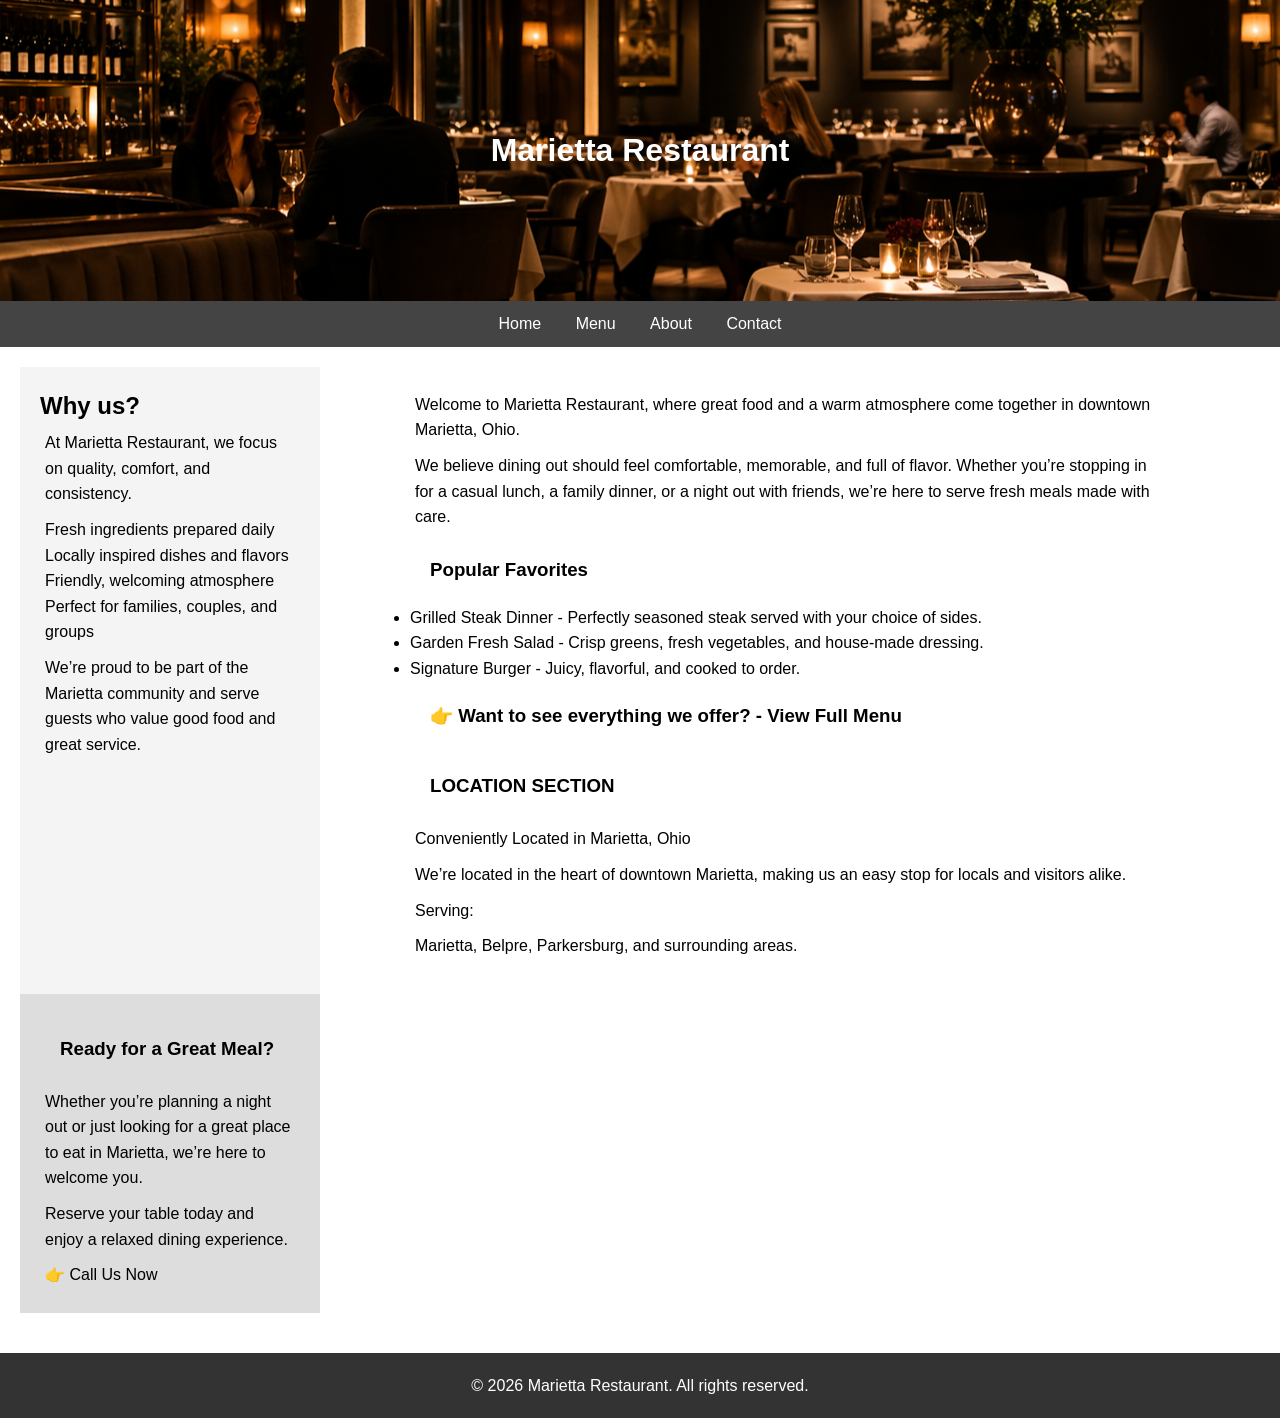
<file: index.html>
<!DOCTYPE html>
<html lang="en">
<head>
    <meta charset="UTF-8">
    <meta name="viewport" content="width=device-width, initial-scale=1.0">
    <title>Marietta Restaurant</title>

    <!-- Linking the external CSS file -->
    <link rel="stylesheet" href="index.css">
</head>
<!-- Google tag (gtag.js) -->
<script async src="https://www.googletagmanager.com/gtag/js?id=G-PMYF86FXP3"></script>
<script>
  window.dataLayer = window.dataLayer || [];
  function gtag(){dataLayer.push(arguments);}
  gtag('js', new Date());

  gtag('config', 'G-PMYF86FXP3');
</script>
<body>
    <div class="header">
        <!-- <img src="images/marietta_restaurant.png" alt="Restaurant Background"> -->
        <h1>Marietta Restaurant</h1>

    </div>

    <div class="nav">
        <a href="#">Home</a>
        <a href="menu.html">Menu</a>
        <a href="about.html">About</a>
        <a href="contact.html">Contact</a>
    </div>

    <div class="container">
        <div class="leftsidebar">
            <h2>Why us?</h2>
            <p>At Marietta Restaurant, we focus on quality, comfort, and consistency.

            <p>Fresh ingredients prepared daily
            Locally inspired dishes and flavors
            Friendly, welcoming atmosphere
            Perfect for families, couples, and groups</p>

            <p>We’re proud to be part of the Marietta community and serve guests who value good food and great service.</p>
        </div>

        <div class="submain">
            <p>Welcome to Marietta Restaurant, where great food and a warm atmosphere come together in downtown Marietta, Ohio.</p>

            <p>We believe dining out should feel comfortable, memorable, and full of flavor. Whether you’re stopping in for a casual lunch, a family dinner, or a night out with friends, we’re here to serve fresh meals made with care.</p>

            <h3>Popular Favorites</h3>
            <ul>
                <li>Grilled Steak Dinner - Perfectly seasoned steak served with your choice of sides.</li>

                <li>Garden Fresh Salad - Crisp greens, fresh vegetables, and house-made dressing.</li>

                <li>Signature Burger - Juicy, flavorful, and cooked to order.</li>

            </ul>
            <h3>👉 Want to see everything we offer? - View Full Menu</h3>

            <h3>LOCATION SECTION</h3>
            <p>Conveniently Located in Marietta, Ohio</p>
            <p>We’re located in the heart of downtown Marietta, making us an easy stop for locals and visitors alike.</p>
            <p>Serving:</p>
            <p>Marietta, Belpre, Parkersburg, and surrounding areas.</p>
            </p>
        </div>

        <div class="rightsidebar">
            <h3>Ready for a Great Meal?</h3>
            <p>Whether you’re planning a night out or just looking for a great place to eat in Marietta, we’re here to welcome you.</p>

            <p>Reserve your table today and enjoy a relaxed dining experience.</p>

            <!-- <p>👉 Reserve a Table</p> -->
            <p>👉 Call Us Now</p>
        </div>
    </div>

    <div class="footer">
        <p>&copy; 2026 Marietta Restaurant. All rights reserved.</p>
    </div>

</body>
</html>
</file>
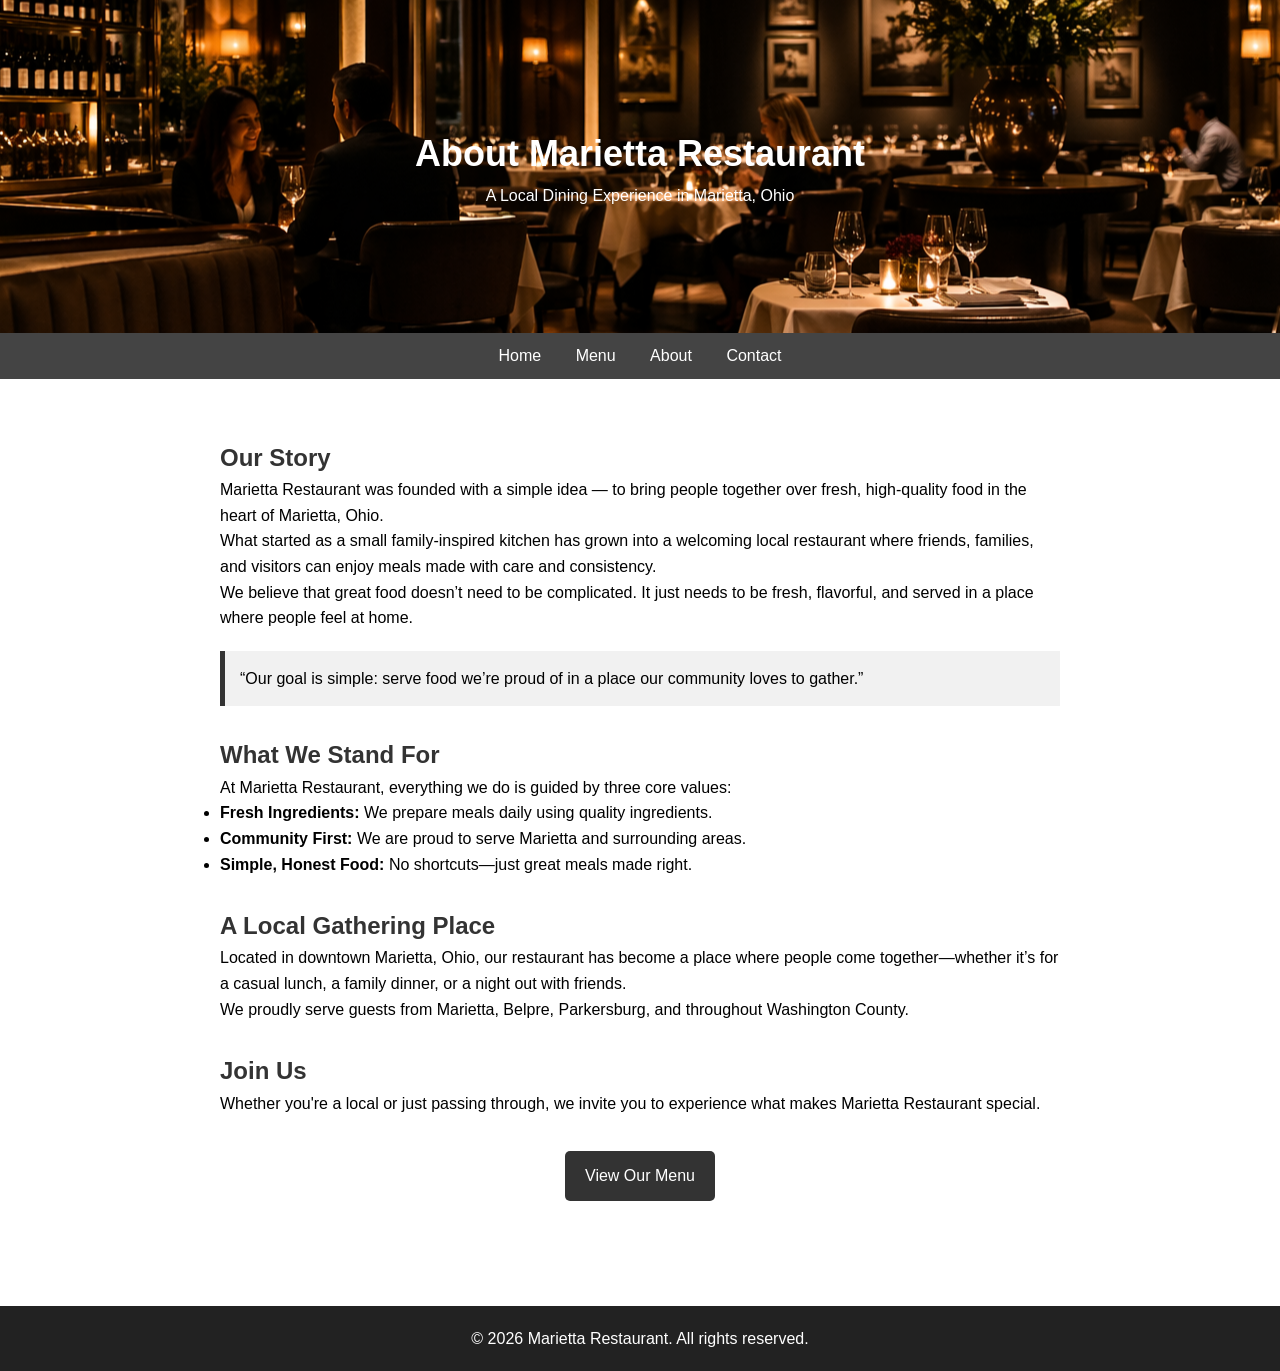
<file: about.html>
<!DOCTYPE html>
<html lang="en">
<head>
    <meta charset="UTF-8">
    <meta name="viewport" content="width=device-width, initial-scale=1.0">
    <title>Marietta Restaurant - About</title>

    <link rel="stylesheet" href="about.css">
</head>
<!-- Google tag (gtag.js) -->
<script async src="https://www.googletagmanager.com/gtag/js?id=G-PMYF86FXP3"></script>
<script>
  window.dataLayer = window.dataLayer || [];
  function gtag(){dataLayer.push(arguments);}
  gtag('js', new Date());

  gtag('config', 'G-PMYF86FXP3');
</script>
<body>
    <header>
    <h1>About Marietta Restaurant</h1>
    <p>A Local Dining Experience in Marietta, Ohio</p>
    </header>

        <div class="nav">
        <a href="index.html">Home</a>
        <a href="menu.html">Menu</a>
        <a href="#">About</a>
        <a href="contact.html">Contact</a>
    </div>

    <div class="container">

    <h2>Our Story</h2>

    <p>
        Marietta Restaurant was founded with a simple idea — to bring people together over fresh, high-quality food in the heart of Marietta, Ohio.
    </p>

    <p>
        What started as a small family-inspired kitchen has grown into a welcoming local restaurant where friends, families, and visitors can enjoy meals made with care and consistency.
    </p>

    <p>
        We believe that great food doesn’t need to be complicated. It just needs to be fresh, flavorful, and served in a place where people feel at home.
    </p>

    <div class="highlight">
        “Our goal is simple: serve food we’re proud of in a place our community loves to gather.”
    </div>

    <h2>What We Stand For</h2>

    <p>
        At Marietta Restaurant, everything we do is guided by three core values:
    </p>

    <ul>
        <li><strong>Fresh Ingredients:</strong> We prepare meals daily using quality ingredients.</li>
        <li><strong>Community First:</strong> We are proud to serve Marietta and surrounding areas.</li>
        <li><strong>Simple, Honest Food:</strong> No shortcuts—just great meals made right.</li>
    </ul>

    <h2>A Local Gathering Place</h2>

    <p>
        Located in downtown Marietta, Ohio, our restaurant has become a place where people come together—whether it’s for a casual lunch, a family dinner, or a night out with friends.
    </p>

    <p>
        We proudly serve guests from Marietta, Belpre, Parkersburg, and throughout Washington County.
    </p>

    <h2>Join Us</h2>

    <p>
        Whether you're a local or just passing through, we invite you to experience what makes Marietta Restaurant special.
    </p>

    <div class="cta">
        <a href="menu.html" class="btn">View Our Menu</a>
        
    </div>

    </div>

    <footer>
    <p>&copy; 2026 Marietta Restaurant. All rights reserved.</p>
    </footer>

</body>
</html>
</file>
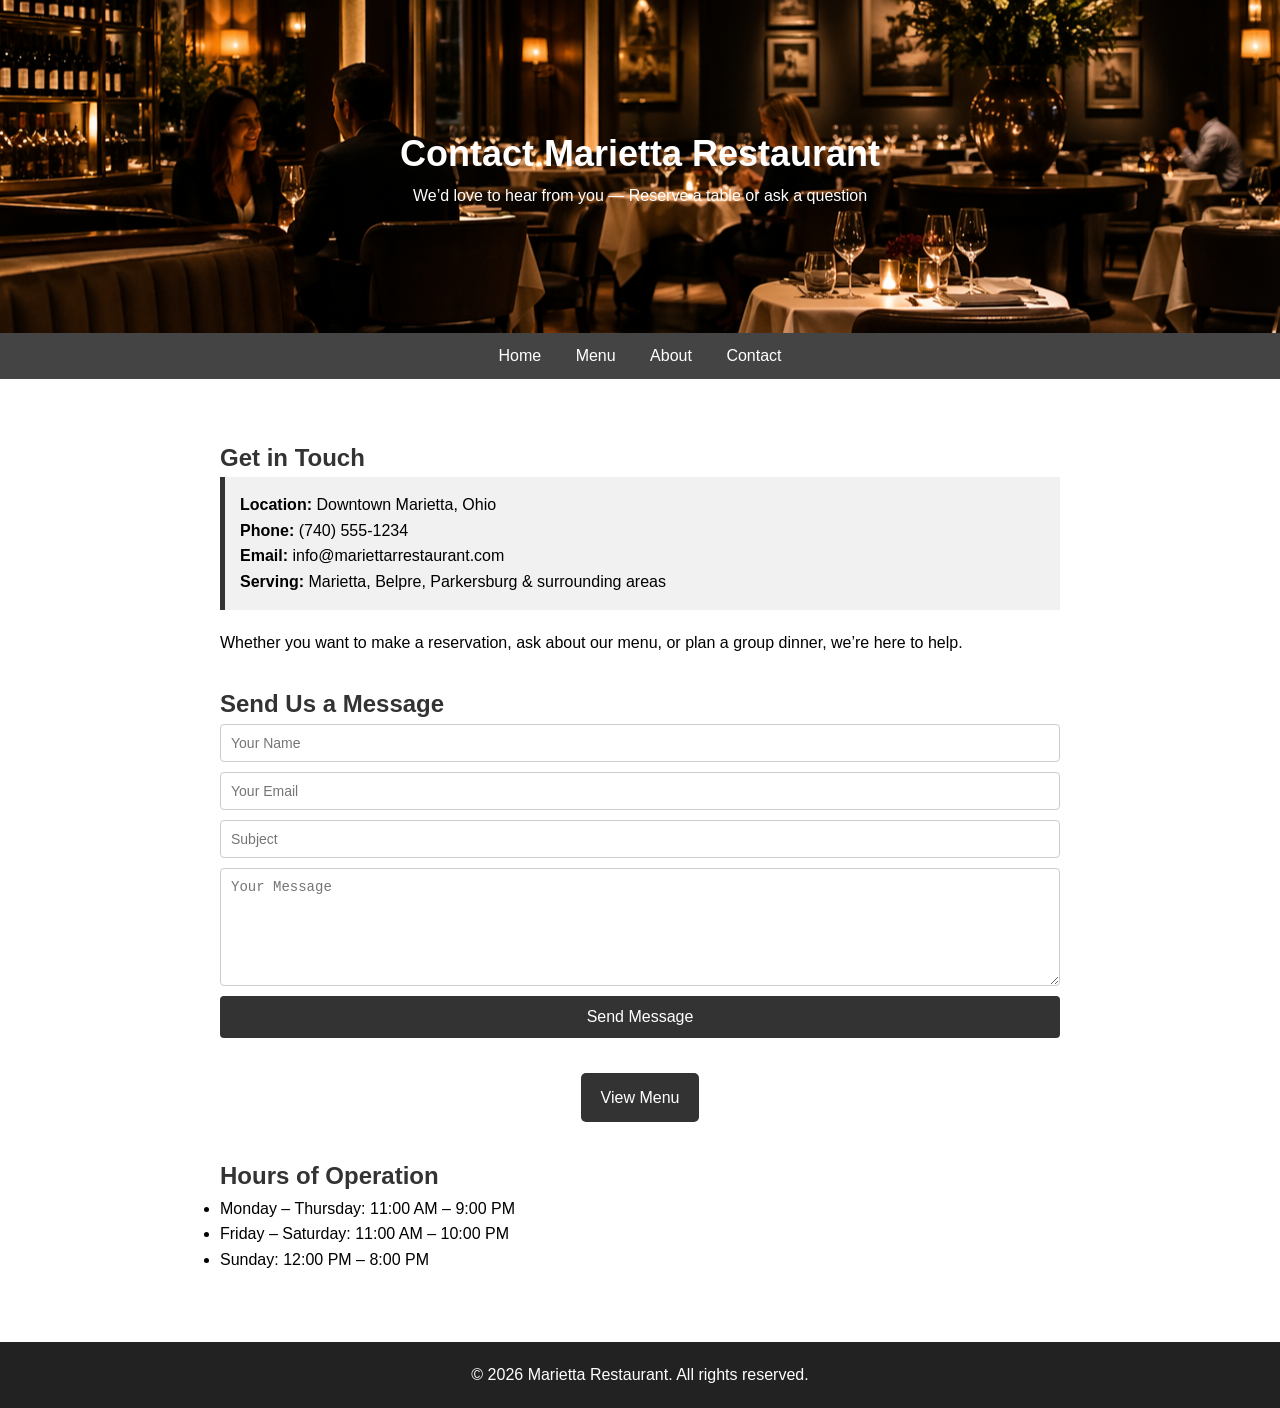
<file: contact.html>
<!DOCTYPE html>
<html lang="en">
<head>
    <meta charset="UTF-8">
    <meta name="viewport" content="width=device-width, initial-scale=1.0">
    <title>Marietta Restaurant - Contact</title>

    <link rel="stylesheet" href="contact.css">
</head>
<!-- Google tag (gtag.js) -->
<script async src="https://www.googletagmanager.com/gtag/js?id=G-PMYF86FXP3"></script>
<script>
  window.dataLayer = window.dataLayer || [];
  function gtag(){dataLayer.push(arguments);}
  gtag('js', new Date());

  gtag('config', 'G-PMYF86FXP3');
</script>
<body>
    <header>
    <h1>Contact Marietta Restaurant</h1>
    <p>We’d love to hear from you — Reserve a table or ask a question</p>
    </header>

    <div class="nav">
        <a href="index.html">Home</a>
        <a href="menu.html">Menu</a>
        <a href="about.html">About</a>
        <a href="#">Contact</a>
    </div>

    <div class="container">

    <h2>Get in Touch</h2>

    <div class="contact-info">
        <strong>Location:</strong> Downtown Marietta, Ohio<br>
        <strong>Phone:</strong> (740) 555-1234<br>
        <strong>Email:</strong> info@mariettarrestaurant.com<br>
        <strong>Serving:</strong> Marietta, Belpre, Parkersburg & surrounding areas
    </div>

    <p>
        Whether you want to make a reservation, ask about our menu, or plan a group dinner, we’re here to help.
    </p>

    <h2>Send Us a Message</h2>

    <form>
        <input type="text" name="name" placeholder="Your Name" required>
        <input type="email" name="email" placeholder="Your Email" required>
        <input type="text" name="subject" placeholder="Subject">
        <textarea name="message" rows="6" placeholder="Your Message"></textarea>
        <button type="submit">Send Message</button>
    </form>

    <div class="cta">
        <a href="menu.html" class="btn">View Menu</a>
        
    </div>

    <h2>Hours of Operation</h2>

    <ul>
        <li>Monday – Thursday: 11:00 AM – 9:00 PM</li>
        <li>Friday – Saturday: 11:00 AM – 10:00 PM</li>
        <li>Sunday: 12:00 PM – 8:00 PM</li>
    </ul>

    </div>

    <footer>
    <p>&copy; 2026 Marietta Restaurant. All rights reserved.</p>
    </footer>
</body>
</html>
</file>
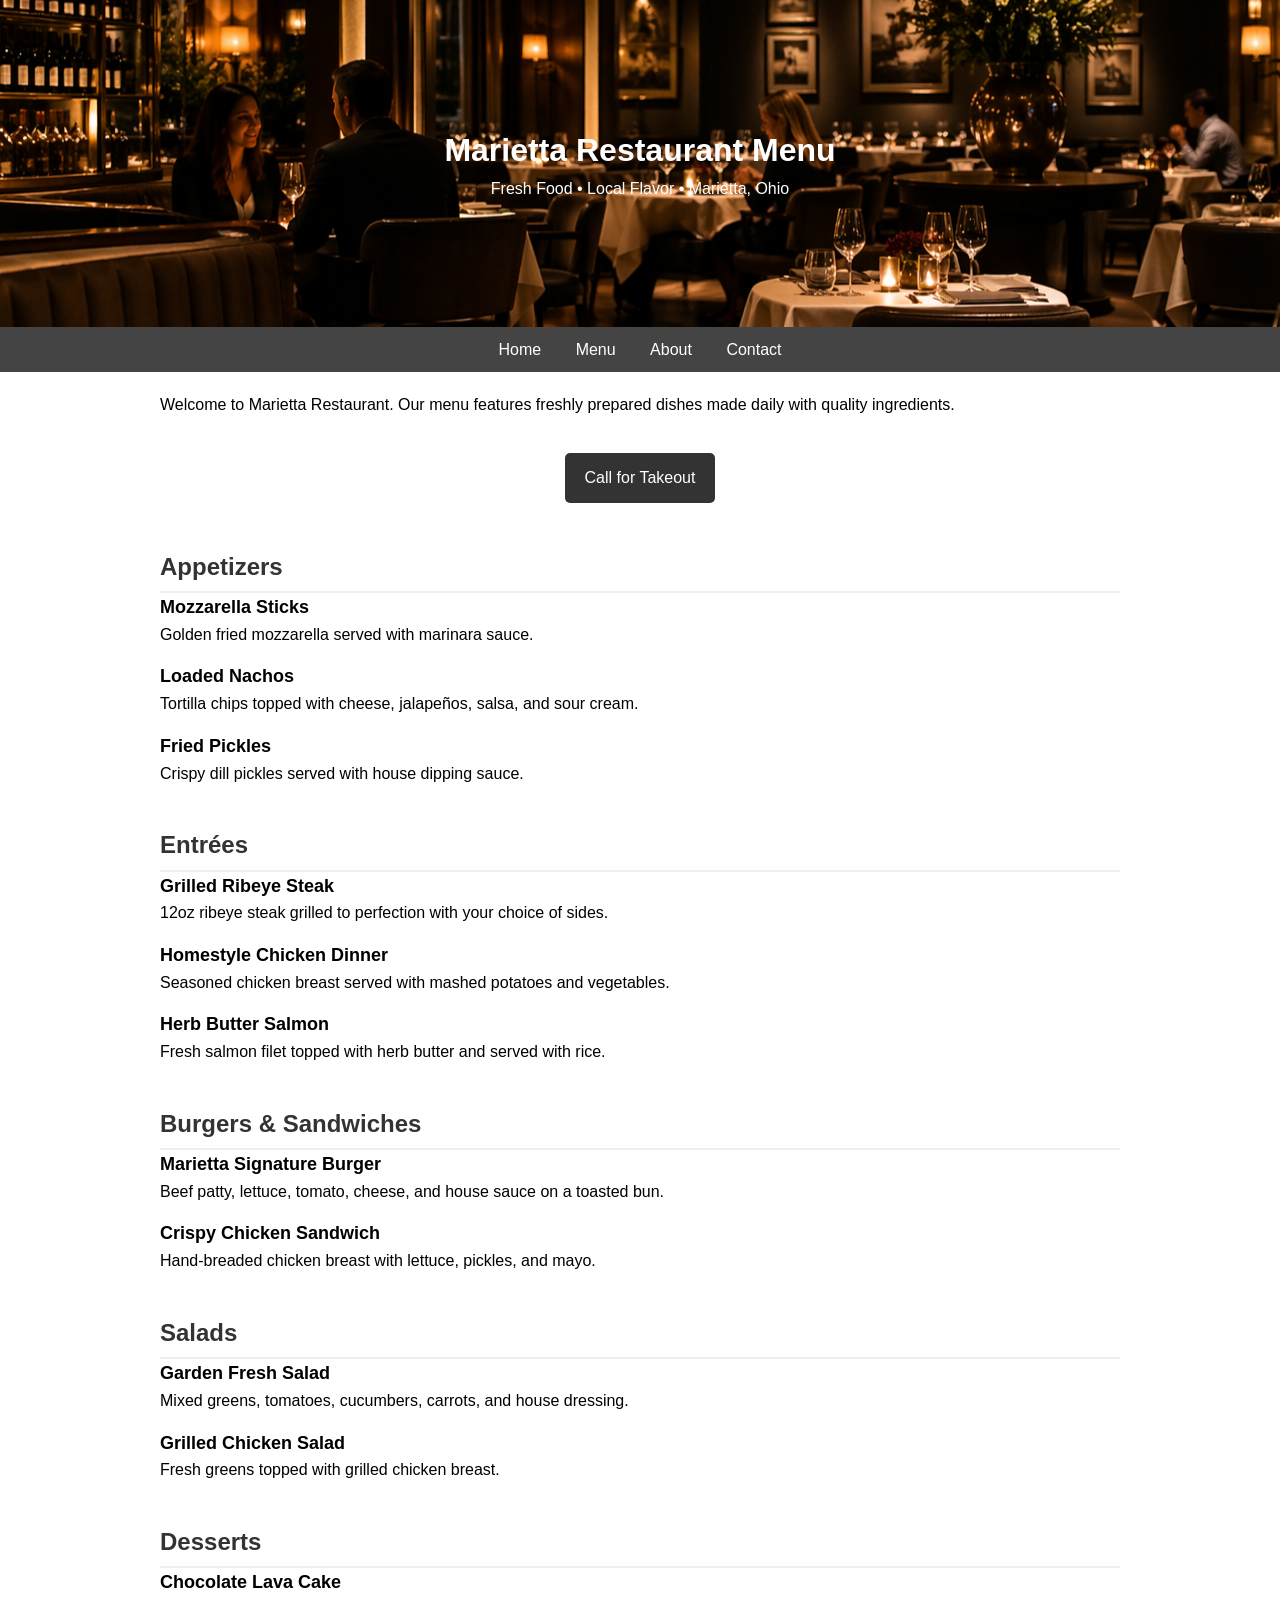
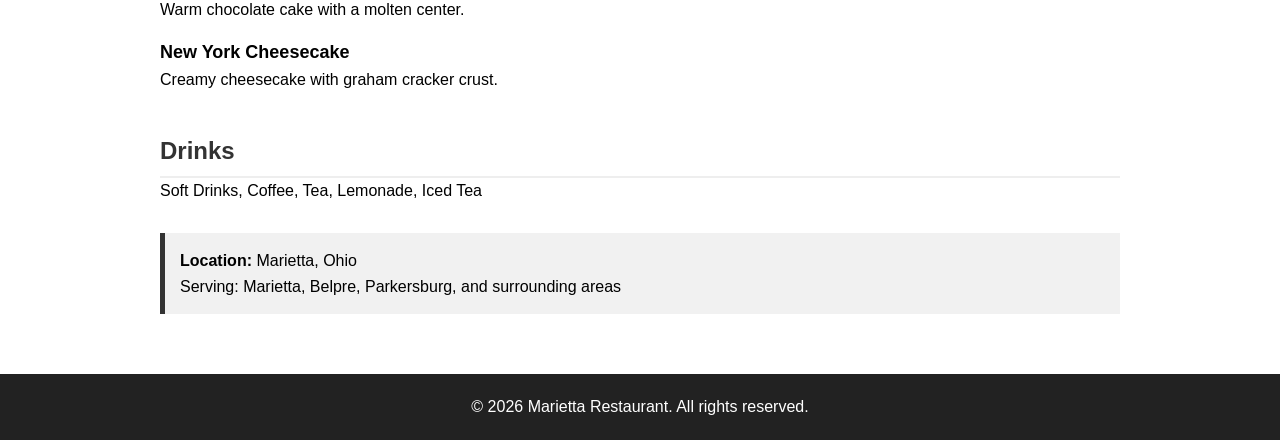
<file: menu.html>
<!DOCTYPE html>
<html lang="en">
<head>
    <meta charset="UTF-8">
    <meta name="viewport" content="width=device-width, initial-scale=1.0">
    <title>Marietta Restaurant - Menu</title>

    <link rel="stylesheet" href="menu.css">
</head>
<!-- Google tag (gtag.js) -->
<script async src="https://www.googletagmanager.com/gtag/js?id=G-PMYF86FXP3"></script>
<script>
  window.dataLayer = window.dataLayer || [];
  function gtag(){dataLayer.push(arguments);}
  gtag('js', new Date());

  gtag('config', 'G-PMYF86FXP3');
</script>
<body>
    <header>
    <h1>Marietta Restaurant Menu</h1>
    <p>Fresh Food • Local Flavor • Marietta, Ohio</p>
    </header>

    <div class="nav">
        <a href="index.html">Home</a>
        <a href="#">Menu</a>
        <a href="about.html">About</a>
        <a href="contact.html">Contact</a>
    </div>

    <div class="container">

    <p>
        Welcome to Marietta Restaurant. Our menu features freshly prepared dishes made daily with quality ingredients.
    </p>

    <div class="cta">
        <a href="contact.html" class="btn">Call for Takeout</a>
    </div>

    <h2>Appetizers</h2>

    <div class="item">
        <strong>Mozzarella Sticks</strong>
        Golden fried mozzarella served with marinara sauce.
    </div>

    <div class="item">
        <strong>Loaded Nachos</strong>
        Tortilla chips topped with cheese, jalapeños, salsa, and sour cream.
    </div>

    <div class="item">
        <strong>Fried Pickles</strong>
        Crispy dill pickles served with house dipping sauce.
    </div>

    <h2>Entrées</h2>

    <div class="item">
        <strong>Grilled Ribeye Steak</strong>
        12oz ribeye steak grilled to perfection with your choice of sides.
    </div>

    <div class="item">
        <strong>Homestyle Chicken Dinner</strong>
        Seasoned chicken breast served with mashed potatoes and vegetables.
    </div>

    <div class="item">
        <strong>Herb Butter Salmon</strong>
        Fresh salmon filet topped with herb butter and served with rice.
    </div>

    <h2>Burgers & Sandwiches</h2>

    <div class="item">
        <strong>Marietta Signature Burger</strong>
        Beef patty, lettuce, tomato, cheese, and house sauce on a toasted bun.
    </div>

    <div class="item">
        <strong>Crispy Chicken Sandwich</strong>
        Hand-breaded chicken breast with lettuce, pickles, and mayo.
    </div>

    <h2>Salads</h2>

    <div class="item">
        <strong>Garden Fresh Salad</strong>
        Mixed greens, tomatoes, cucumbers, carrots, and house dressing.
    </div>

    <div class="item">
        <strong>Grilled Chicken Salad</strong>
        Fresh greens topped with grilled chicken breast.
    </div>

    <h2>Desserts</h2>

    <div class="item">
        <strong>Chocolate Lava Cake</strong>
        Warm chocolate cake with a molten center.
    </div>

    <div class="item">
        <strong>New York Cheesecake</strong>
        Creamy cheesecake with graham cracker crust.
    </div>

    <h2>Drinks</h2>

    <div class="item">
        Soft Drinks, Coffee, Tea, Lemonade, Iced Tea
    </div>

    <div class="location">
        <strong>Location:</strong> Marietta, Ohio<br>
        Serving: Marietta, Belpre, Parkersburg, and surrounding areas
    </div>

    </div>

    <footer>
    <p>&copy; 2026 Marietta Restaurant. All rights reserved.</p>
    </footer>
 
</body>
</html>
</file>
<file: index.css>
/* Reset default margins and paddings */
        * {
            margin: 0;
            padding: 0;
            box-sizing: border-box;
        }

        body {
            font-family: Arial, sans-serif;
            line-height: 1.6;
        }

        p{
            padding: 5px;
        }

        h3 {
            padding: 20px;
        }

        /* Header */
        .header {
            background: #333;
            color: #fff;
            padding: 125px;
            text-align: center;
            min-height: 300px;
            background-image:url("images/marietta_restaurant.png");
            background-position: center;
        }

        /* Navigation */
        .nav {
            background: #444;
            color: #fff;
            padding: 10px;
            text-align: center;
        }

        .nav a {
            color: #fff;
            margin: 0 15px;
            text-decoration: none;
        }

        .nav a:hover {
            text-decoration: underline;
        }

        /* Main layout container */
        .container {
            display: flex;
            flex-wrap: wrap;
            padding: 20px;
        }

        /* Main content */
        .leftsidebar {
            flex: 3;
            padding: 20px;
            background: #f4f4f4;
            min-width: 250px;
            max-width: 300px;
        }

        .submain{
            max-width: 800px;   /* Prevents the div from being wider than 800px */
            width: 100%;        /* Allows it to shrink on smaller screens */
            margin: 0 auto;     /* Centers the div horizontally */
            padding: 20px;      /* Optional: adds space inside */
            box-sizing: border-box; /* Ensures padding is included in total width */
        }

        /* Sidebar */
        .rightsidebar {
            flex: 1;
            padding: 20px;
            background: #ddd;
            min-width: 250px;
            max-width: 300px;
        }

        /* Footer */
        .footer {
            background: #333;
            color: #fff;
            text-align: center;
            padding: 15px;
            margin-top: 20px;
        }
</file>
<file: about.css>
* {
        margin: 0;
        padding: 0;
        box-sizing: border-box;
    }
    
    body {
      font-family: Arial, sans-serif;
      line-height: 1.6;
    }

    header {
      background: #333;
      color: #fff;
      padding: 125px;
      text-align: center;
      min-height: 200px;
      background-image:url("images/marietta_restaurant.png");
      background-position: center;
    }

    h1 {
      margin: 0;
      font-size: 36px;
    }

    .container {
      max-width: 900px;
      margin: auto;
      background: white;
      padding: 30px;
    }

    h2 {
      color: #333;
      margin-top: 30px;
    }

    .highlight {
      background: #f1f1f1;
      padding: 15px;
      border-left: 5px solid #333;
      margin: 20px 0;
    }

    .cta {
      text-align: center;
      margin: 30px 0;
    }

    .btn {
      background: #333;
      color: white;
      padding: 12px 20px;
      text-decoration: none;
      border-radius: 5px;
      display: inline-block;
      margin: 5px;
    }

    .nav {
        background: #444;
        color: #fff;
        padding: 10px;
        text-align: center;
    }

    .nav a {
        color: #fff;
        margin: 0 15px;
        text-decoration: none;
    }

    .nav a:hover {
        text-decoration: underline;
    }

    footer {
      text-align: center;
      background: #222;
      color: white;
      padding: 20px;
      margin-top: 40px;
    }
</file>
<file: contact.css>
* {
        margin: 0;
        padding: 0;
        box-sizing: border-box;
    }
    
    body {
      font-family: Arial, sans-serif;
      line-height: 1.6;
    }

    header {
      background: #333;
      color: #fff;
      padding: 125px;
      text-align: center;
      min-height: 200px;
      background-image:url("images/marietta_restaurant.png");
      background-position: center;
    }

    h1 {
      margin: 0;
      font-size: 36px;
    }

    .container {
      max-width: 900px;
      margin: auto;
      background: white;
      padding: 30px;
    }

    .nav {
        background: #444;
        color: #fff;
        padding: 10px;
        text-align: center;
    }

    .nav a {
        color: #fff;
        margin: 0 15px;
        text-decoration: none;
    }

    .nav a:hover {
        text-decoration: underline;
    }

    h2 {
      color: #333;
      margin-top: 30px;
    }

    .contact-info {
      background: #f1f1f1;
      padding: 15px;
      border-left: 5px solid #333;
      margin-bottom: 20px;
    }

    form {
      display: flex;
      flex-direction: column;
    }

    input, textarea {
      padding: 10px;
      margin-bottom: 10px;
      border: 1px solid #ccc;
      border-radius: 4px;
      font-size: 14px;
    }

    button {
      background: #333;
      color: white;
      padding: 12px;
      border: none;
      border-radius: 4px;
      cursor: pointer;
      font-size: 16px;
    }

    button:hover {
      background: #333;
    }

    .cta {
      text-align: center;
      margin: 30px 0;
    }

    .btn {
      background: #333;
      color: white;
      padding: 12px 20px;
      text-decoration: none;
      border-radius: 5px;
      display: inline-block;
      margin: 5px;
    }

    footer {
      text-align: center;
      background: #222;
      color: white;
      padding: 20px;
      margin-top: 40px;
    }
</file>
<file: menu.css>
* {
    margin: 0;
    padding: 0;
    box-sizing: border-box;
}

body {
      font-family: Arial, sans-serif;
      line-height: 1.6;
    }

    header {
      background: #333;
      color: #fff;
      padding: 125px;
      text-align: center;
      min-height: 300px;
      background-image:url("images/marietta_restaurant.png");
      background-position: center;
    }

    h1 {
      margin: 0;
    }

    .container {
      max-width: 1000px;
      margin: auto;
      padding: 20px;
      background: white;
    }

    h2 {
      border-bottom: 2px solid #eee;
      padding-bottom: 5px;
      margin-top: 40px;
      color: #333;
    }

    .item {
      margin-bottom: 15px;
    }

    .item strong {
      display: block;
      font-size: 18px;
    }

    .nav {
        background: #444;
        color: #fff;
        padding: 10px;
        text-align: center;
    }

    .nav a {
        color: #fff;
        margin: 0 15px;
        text-decoration: none;
    }

    .nav a:hover {
        text-decoration: underline;
    }

    footer {
      text-align: center;
      padding: 20px;
      background: #222;
      color: white;
      margin-top: 40px;
    }

    .cta {
      text-align: center;
      margin: 30px 0;
    }

    .btn {
      background: #333;
      color: white;
      padding: 12px 20px;
      text-decoration: none;
      border-radius: 5px;
      margin: 5px;
      display: inline-block;
    }

    .location {
      background: #f1f1f1;
      padding: 15px;
      margin-top: 30px;
      border-left: 5px solid #333;
    }
</file>
